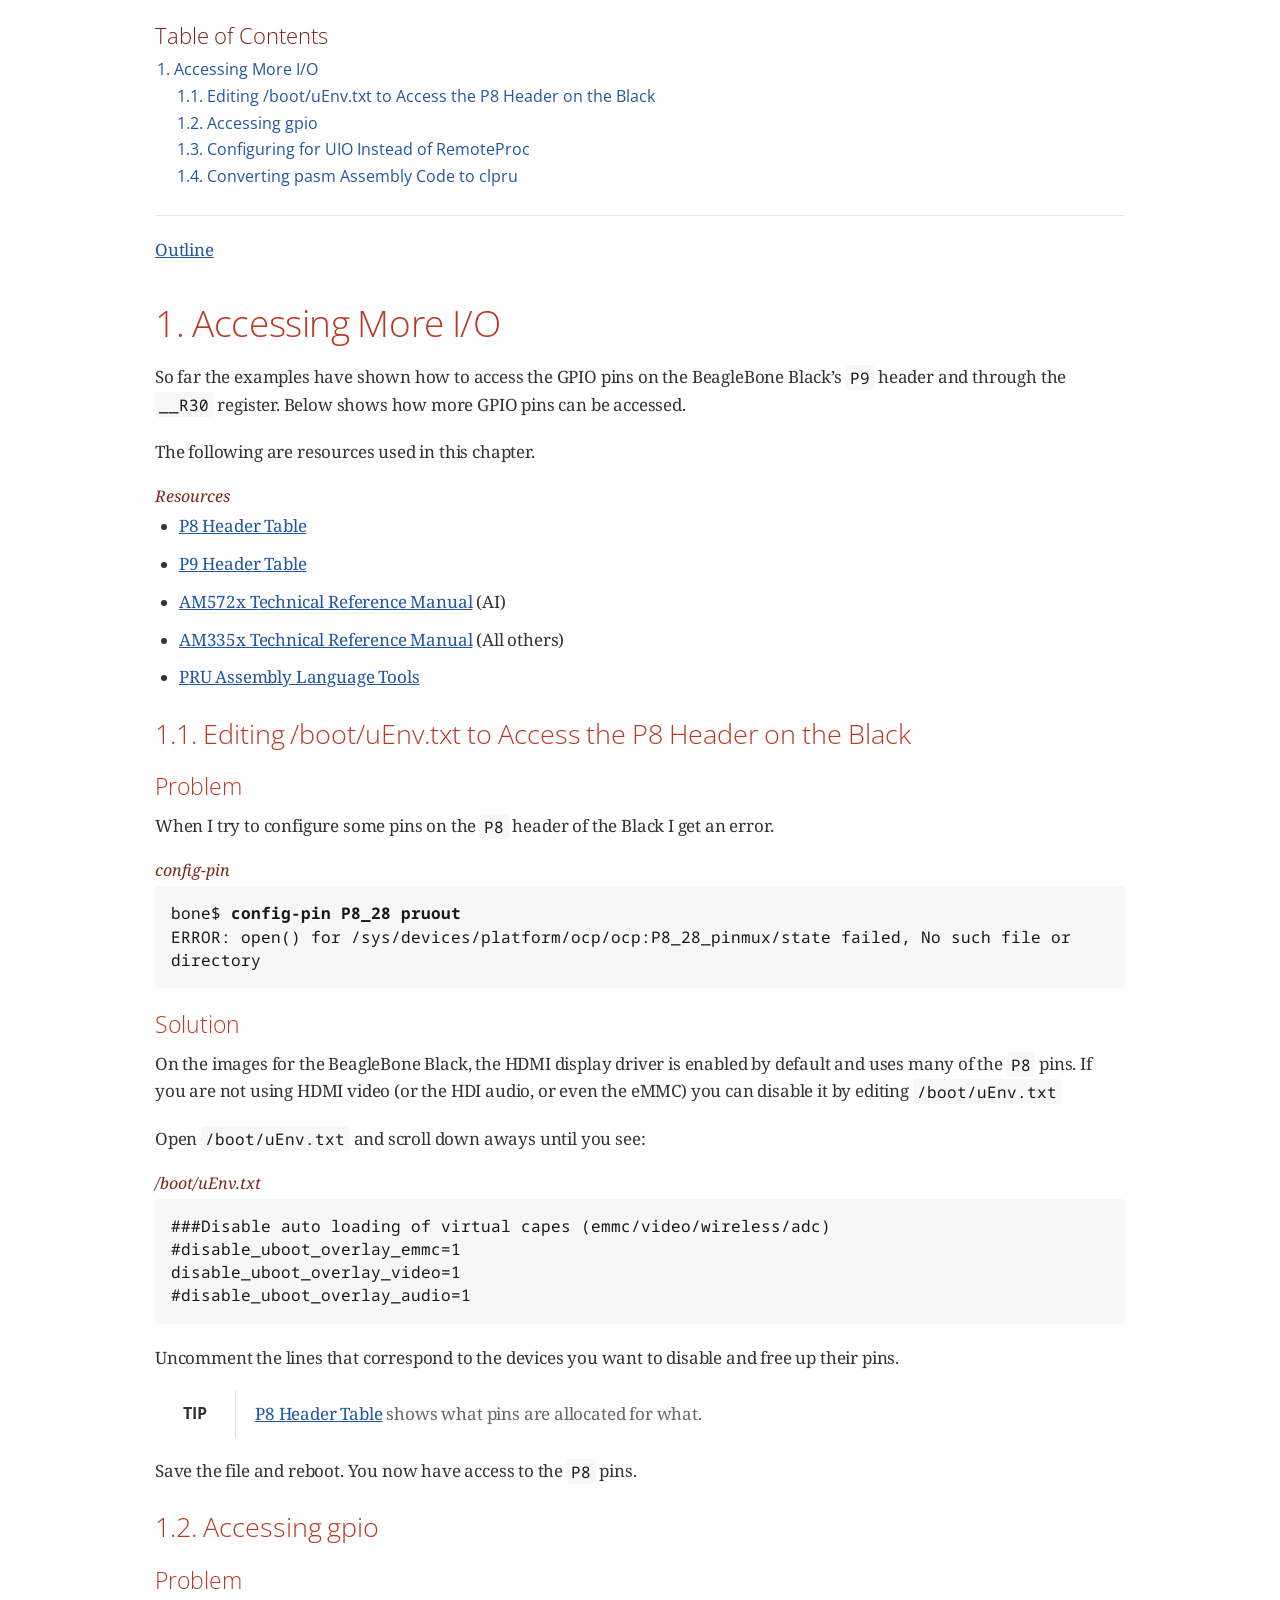
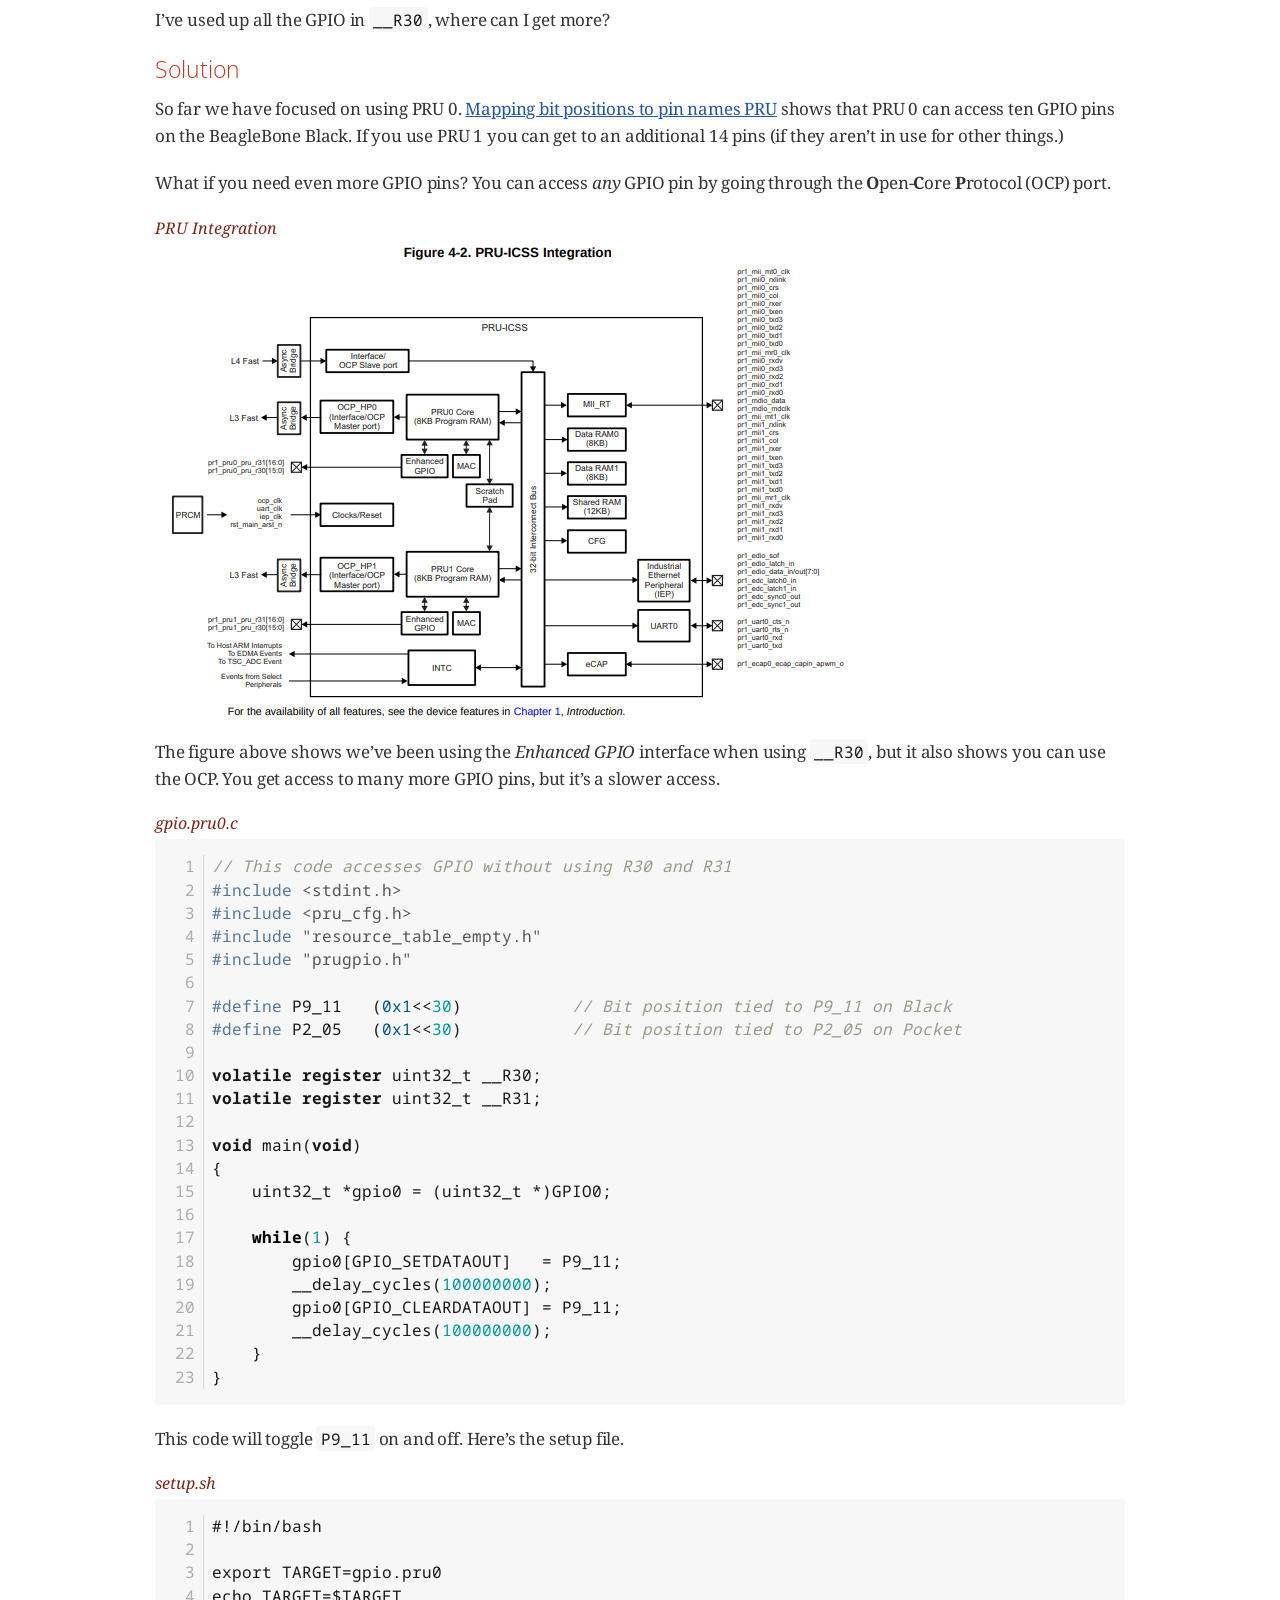
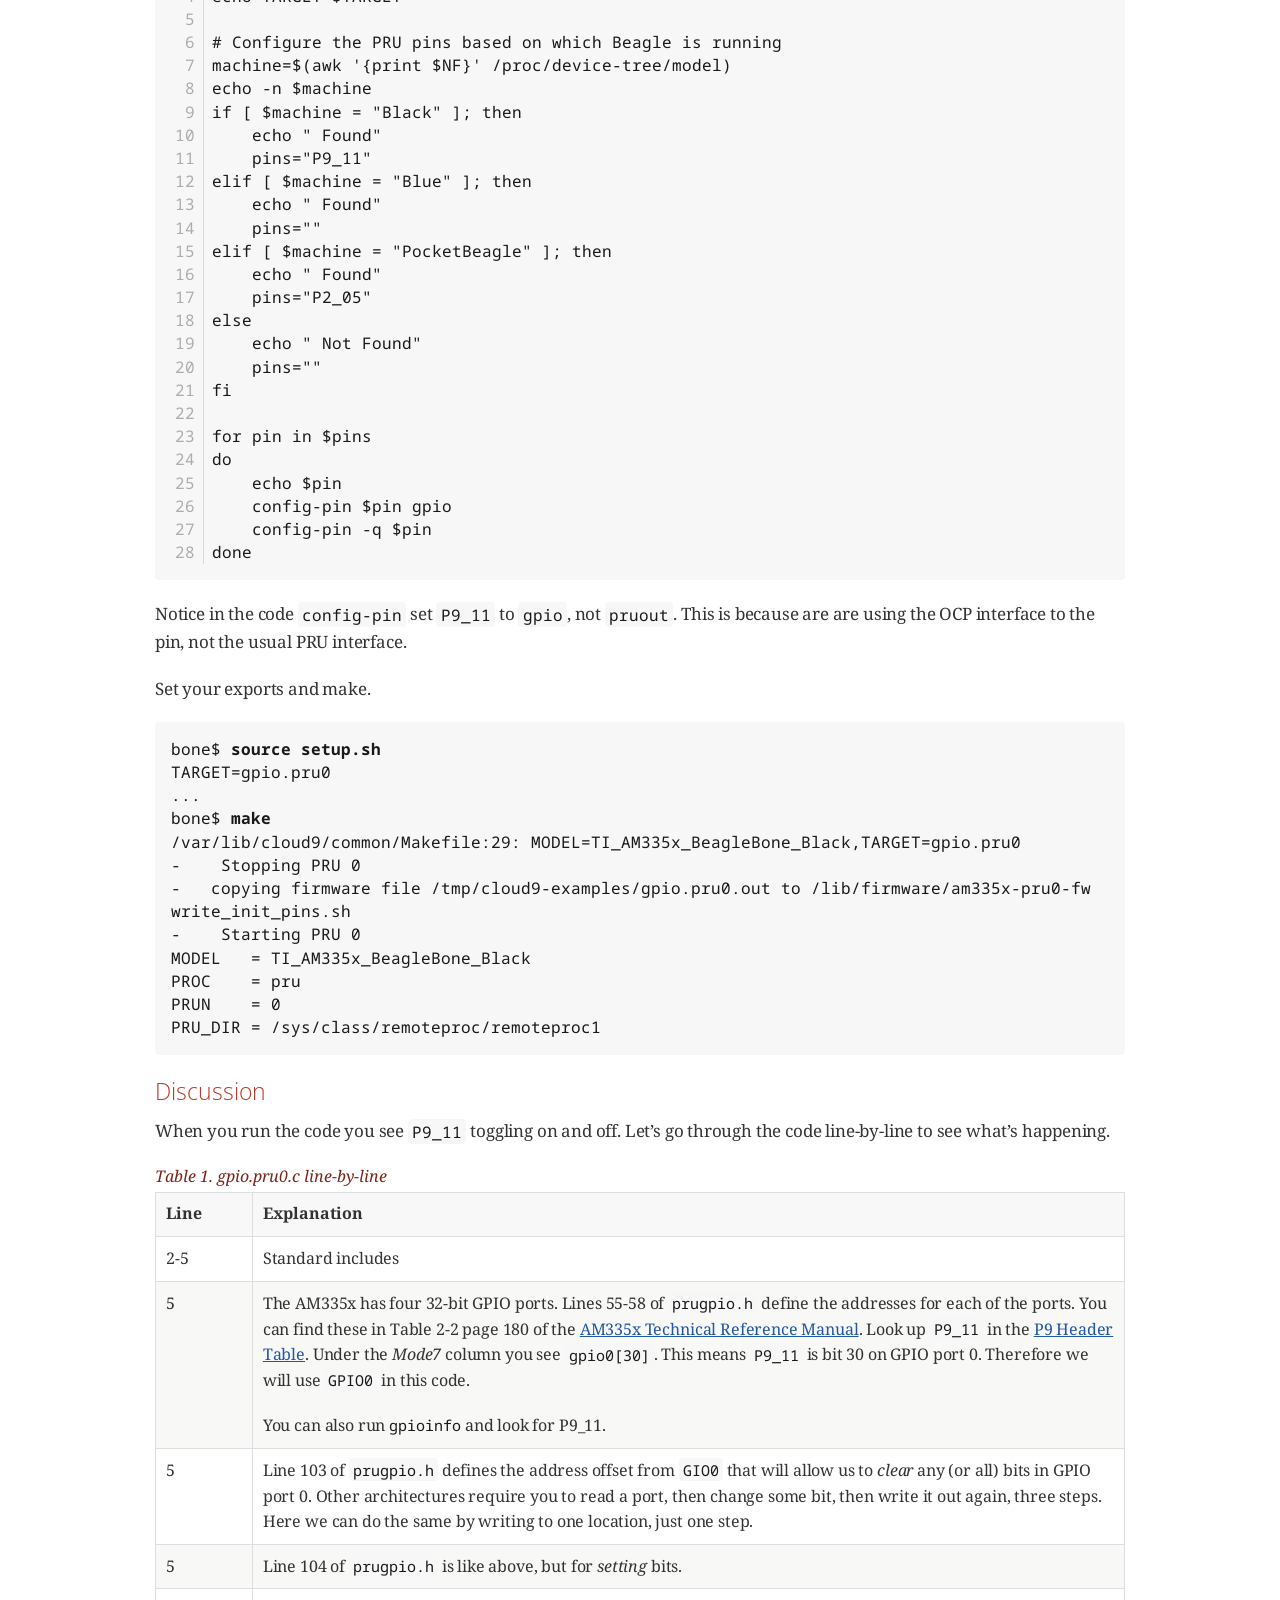
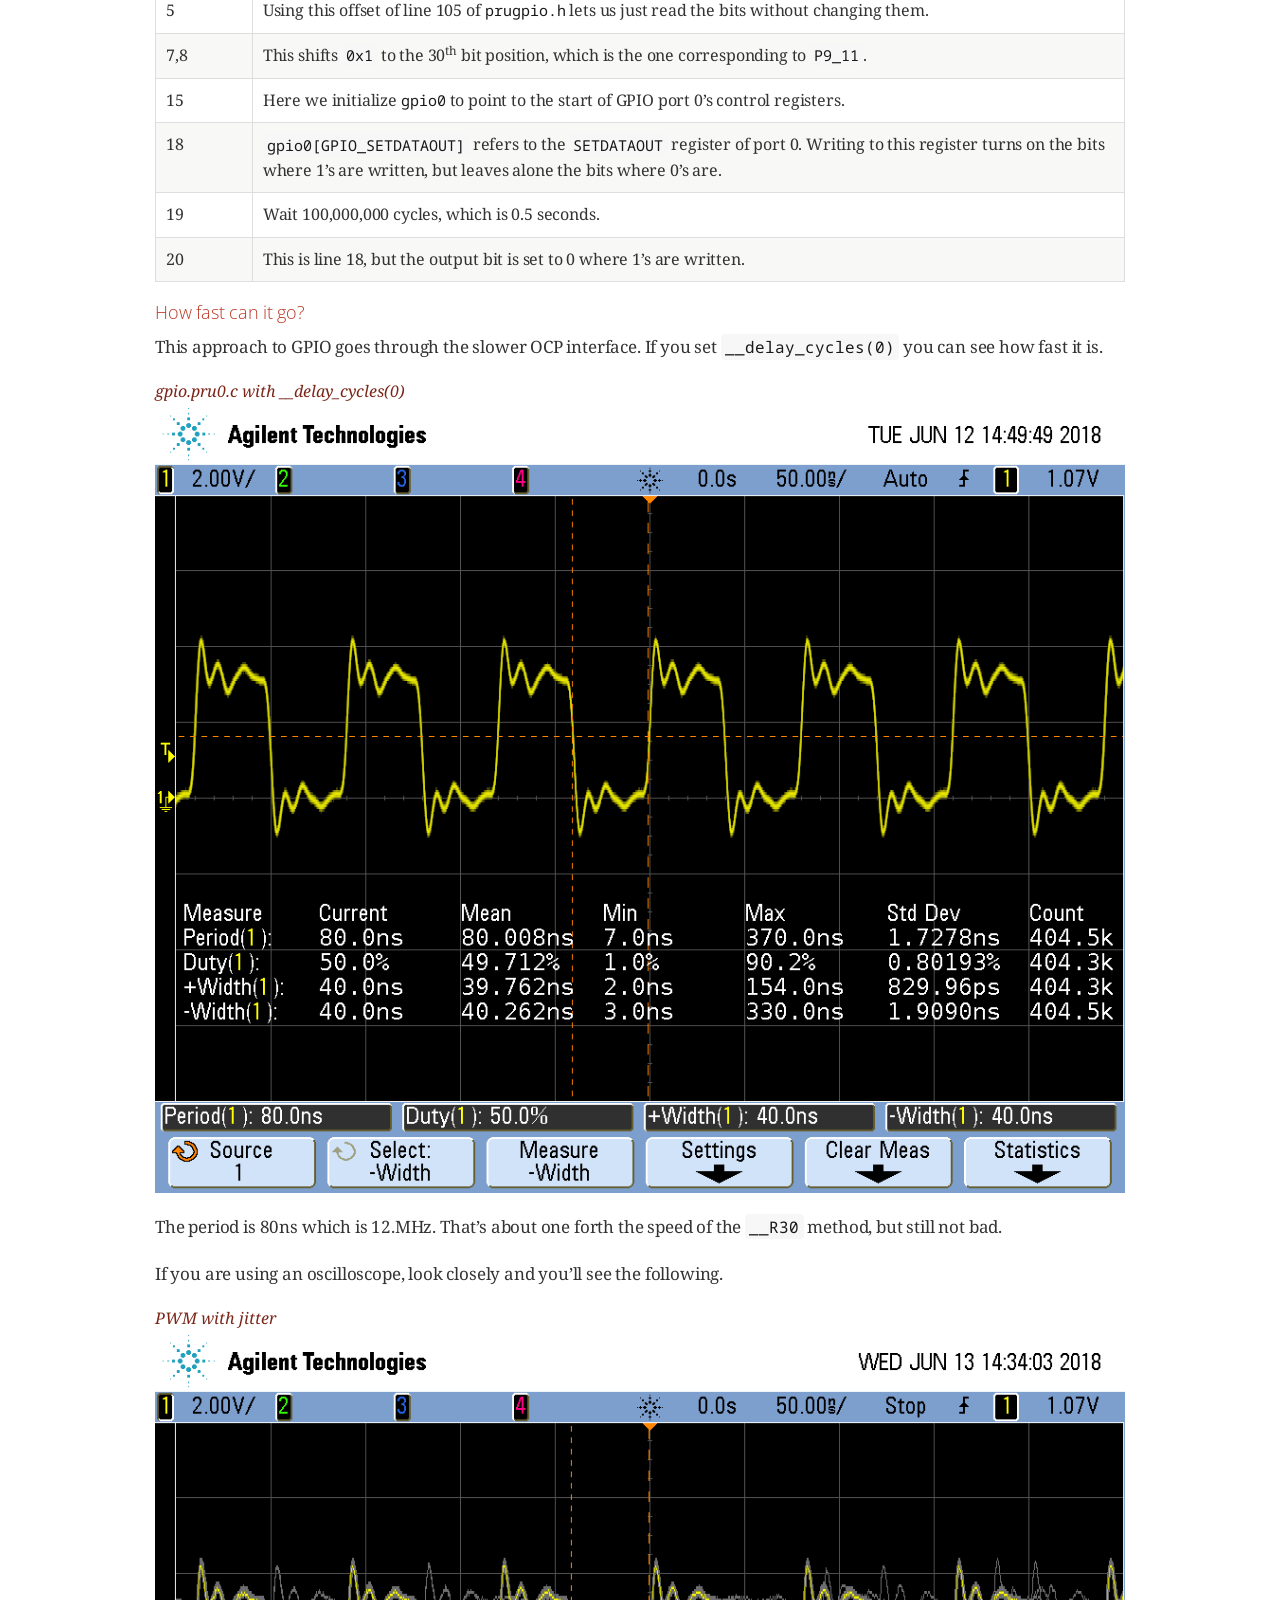
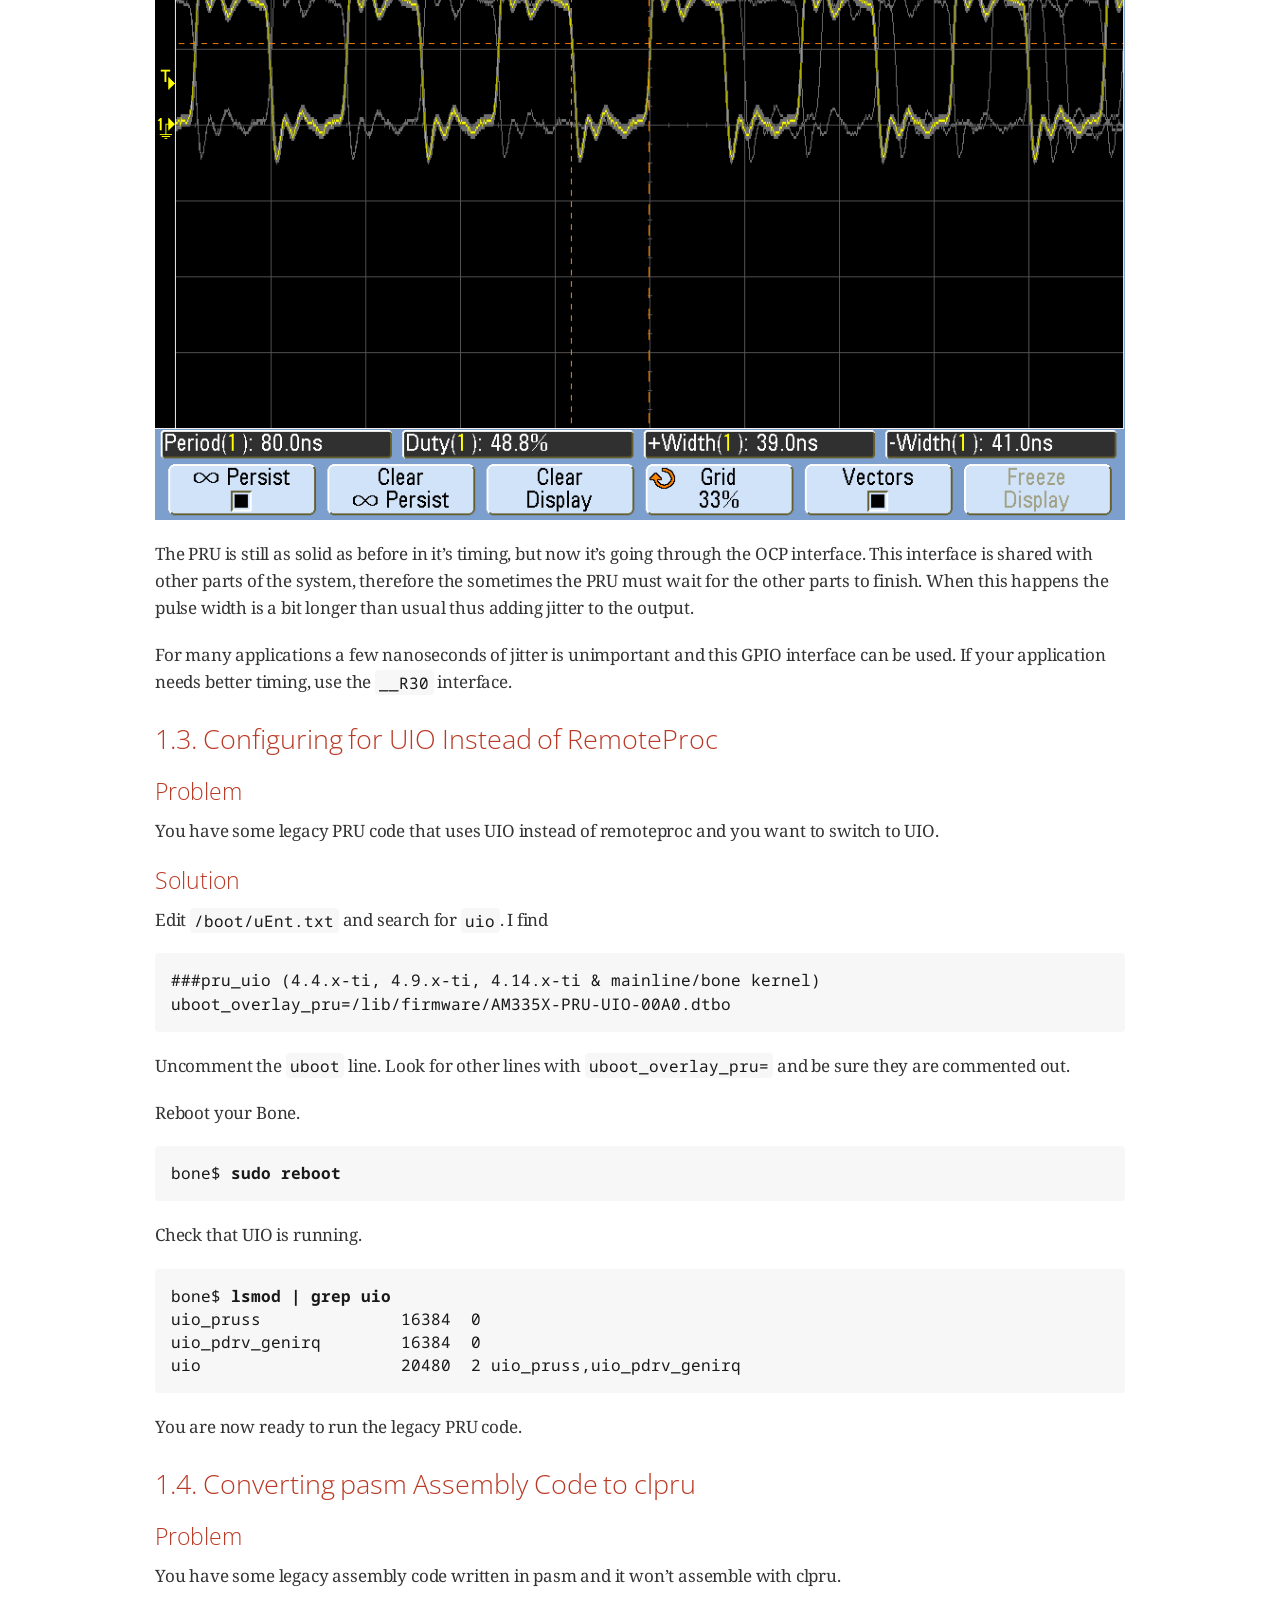
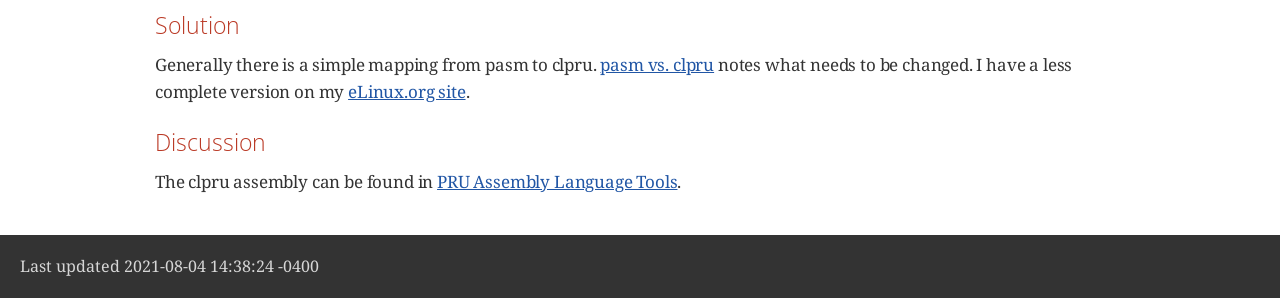
<file: pru-cookbook/06io/io.html>
<!DOCTYPE html>
<html lang="en">
<head>
<meta charset="UTF-8">
<!--[if IE]><meta http-equiv="X-UA-Compatible" content="IE=edge"><![endif]-->
<meta name="viewport" content="width=device-width, initial-scale=1.0">
<meta name="generator" content="Asciidoctor 1.5.8">
<title>Accessing More I/O</title>
<link rel="stylesheet" href="https://fonts.googleapis.com/css?family=Open+Sans:300,300italic,400,400italic,600,600italic%7CNoto+Serif:400,400italic,700,700italic%7CDroid+Sans+Mono:400,700">
<style>
/* Asciidoctor default stylesheet | MIT License | http://asciidoctor.org */
/* Uncomment @import statement below to use as custom stylesheet */
/*@import "https://fonts.googleapis.com/css?family=Open+Sans:300,300italic,400,400italic,600,600italic%7CNoto+Serif:400,400italic,700,700italic%7CDroid+Sans+Mono:400,700";*/
article,aside,details,figcaption,figure,footer,header,hgroup,main,nav,section,summary{display:block}
audio,canvas,video{display:inline-block}
audio:not([controls]){display:none;height:0}
script{display:none!important}
html{font-family:sans-serif;-ms-text-size-adjust:100%;-webkit-text-size-adjust:100%}
a{background:transparent}
a:focus{outline:thin dotted}
a:active,a:hover{outline:0}
h1{font-size:2em;margin:.67em 0}
abbr[title]{border-bottom:1px dotted}
b,strong{font-weight:bold}
dfn{font-style:italic}
hr{-moz-box-sizing:content-box;box-sizing:content-box;height:0}
mark{background:#ff0;color:#000}
code,kbd,pre,samp{font-family:monospace;font-size:1em}
pre{white-space:pre-wrap}
q{quotes:"\201C" "\201D" "\2018" "\2019"}
small{font-size:80%}
sub,sup{font-size:75%;line-height:0;position:relative;vertical-align:baseline}
sup{top:-.5em}
sub{bottom:-.25em}
img{border:0}
svg:not(:root){overflow:hidden}
figure{margin:0}
fieldset{border:1px solid silver;margin:0 2px;padding:.35em .625em .75em}
legend{border:0;padding:0}
button,input,select,textarea{font-family:inherit;font-size:100%;margin:0}
button,input{line-height:normal}
button,select{text-transform:none}
button,html input[type="button"],input[type="reset"],input[type="submit"]{-webkit-appearance:button;cursor:pointer}
button[disabled],html input[disabled]{cursor:default}
input[type="checkbox"],input[type="radio"]{box-sizing:border-box;padding:0}
button::-moz-focus-inner,input::-moz-focus-inner{border:0;padding:0}
textarea{overflow:auto;vertical-align:top}
table{border-collapse:collapse;border-spacing:0}
*,*::before,*::after{-moz-box-sizing:border-box;-webkit-box-sizing:border-box;box-sizing:border-box}
html,body{font-size:100%}
body{background:#fff;color:rgba(0,0,0,.8);padding:0;margin:0;font-family:"Noto Serif","DejaVu Serif",serif;font-weight:400;font-style:normal;line-height:1;position:relative;cursor:auto;tab-size:4;-moz-osx-font-smoothing:grayscale;-webkit-font-smoothing:antialiased}
a:hover{cursor:pointer}
img,object,embed{max-width:100%;height:auto}
object,embed{height:100%}
img{-ms-interpolation-mode:bicubic}
.left{float:left!important}
.right{float:right!important}
.text-left{text-align:left!important}
.text-right{text-align:right!important}
.text-center{text-align:center!important}
.text-justify{text-align:justify!important}
.hide{display:none}
img,object,svg{display:inline-block;vertical-align:middle}
textarea{height:auto;min-height:50px}
select{width:100%}
.center{margin-left:auto;margin-right:auto}
.stretch{width:100%}
.subheader,.admonitionblock td.content>.title,.audioblock>.title,.exampleblock>.title,.imageblock>.title,.listingblock>.title,.literalblock>.title,.stemblock>.title,.openblock>.title,.paragraph>.title,.quoteblock>.title,table.tableblock>.title,.verseblock>.title,.videoblock>.title,.dlist>.title,.olist>.title,.ulist>.title,.qlist>.title,.hdlist>.title{line-height:1.45;color:#7a2518;font-weight:400;margin-top:0;margin-bottom:.25em}
div,dl,dt,dd,ul,ol,li,h1,h2,h3,#toctitle,.sidebarblock>.content>.title,h4,h5,h6,pre,form,p,blockquote,th,td{margin:0;padding:0;direction:ltr}
a{color:#2156a5;text-decoration:underline;line-height:inherit}
a:hover,a:focus{color:#1d4b8f}
a img{border:none}
p{font-family:inherit;font-weight:400;font-size:1em;line-height:1.6;margin-bottom:1.25em;text-rendering:optimizeLegibility}
p aside{font-size:.875em;line-height:1.35;font-style:italic}
h1,h2,h3,#toctitle,.sidebarblock>.content>.title,h4,h5,h6{font-family:"Open Sans","DejaVu Sans",sans-serif;font-weight:300;font-style:normal;color:#ba3925;text-rendering:optimizeLegibility;margin-top:1em;margin-bottom:.5em;line-height:1.0125em}
h1 small,h2 small,h3 small,#toctitle small,.sidebarblock>.content>.title small,h4 small,h5 small,h6 small{font-size:60%;color:#e99b8f;line-height:0}
h1{font-size:2.125em}
h2{font-size:1.6875em}
h3,#toctitle,.sidebarblock>.content>.title{font-size:1.375em}
h4,h5{font-size:1.125em}
h6{font-size:1em}
hr{border:solid #dddddf;border-width:1px 0 0;clear:both;margin:1.25em 0 1.1875em;height:0}
em,i{font-style:italic;line-height:inherit}
strong,b{font-weight:bold;line-height:inherit}
small{font-size:60%;line-height:inherit}
code{font-family:"Droid Sans Mono","DejaVu Sans Mono",monospace;font-weight:400;color:rgba(0,0,0,.9)}
ul,ol,dl{font-size:1em;line-height:1.6;margin-bottom:1.25em;list-style-position:outside;font-family:inherit}
ul,ol{margin-left:1.5em}
ul li ul,ul li ol{margin-left:1.25em;margin-bottom:0;font-size:1em}
ul.square li ul,ul.circle li ul,ul.disc li ul{list-style:inherit}
ul.square{list-style-type:square}
ul.circle{list-style-type:circle}
ul.disc{list-style-type:disc}
ol li ul,ol li ol{margin-left:1.25em;margin-bottom:0}
dl dt{margin-bottom:.3125em;font-weight:bold}
dl dd{margin-bottom:1.25em}
abbr,acronym{text-transform:uppercase;font-size:90%;color:rgba(0,0,0,.8);border-bottom:1px dotted #ddd;cursor:help}
abbr{text-transform:none}
blockquote{margin:0 0 1.25em;padding:.5625em 1.25em 0 1.1875em;border-left:1px solid #ddd}
blockquote cite{display:block;font-size:.9375em;color:rgba(0,0,0,.6)}
blockquote cite::before{content:"\2014 \0020"}
blockquote cite a,blockquote cite a:visited{color:rgba(0,0,0,.6)}
blockquote,blockquote p{line-height:1.6;color:rgba(0,0,0,.85)}
@media screen and (min-width:768px){h1,h2,h3,#toctitle,.sidebarblock>.content>.title,h4,h5,h6{line-height:1.2}
h1{font-size:2.75em}
h2{font-size:2.3125em}
h3,#toctitle,.sidebarblock>.content>.title{font-size:1.6875em}
h4{font-size:1.4375em}}
table{background:#fff;margin-bottom:1.25em;border:solid 1px #dedede}
table thead,table tfoot{background:#f7f8f7}
table thead tr th,table thead tr td,table tfoot tr th,table tfoot tr td{padding:.5em .625em .625em;font-size:inherit;color:rgba(0,0,0,.8);text-align:left}
table tr th,table tr td{padding:.5625em .625em;font-size:inherit;color:rgba(0,0,0,.8)}
table tr.even,table tr.alt,table tr:nth-of-type(even){background:#f8f8f7}
table thead tr th,table tfoot tr th,table tbody tr td,table tr td,table tfoot tr td{display:table-cell;line-height:1.6}
h1,h2,h3,#toctitle,.sidebarblock>.content>.title,h4,h5,h6{line-height:1.2;word-spacing:-.05em}
h1 strong,h2 strong,h3 strong,#toctitle strong,.sidebarblock>.content>.title strong,h4 strong,h5 strong,h6 strong{font-weight:400}
.clearfix::before,.clearfix::after,.float-group::before,.float-group::after{content:" ";display:table}
.clearfix::after,.float-group::after{clear:both}
*:not(pre)>code{font-size:.9375em;font-style:normal!important;letter-spacing:0;padding:.1em .5ex;word-spacing:-.15em;background-color:#f7f7f8;-webkit-border-radius:4px;border-radius:4px;line-height:1.45;text-rendering:optimizeSpeed;word-wrap:break-word}
*:not(pre)>code.nobreak{word-wrap:normal}
*:not(pre)>code.nowrap{white-space:nowrap}
pre,pre>code{line-height:1.45;color:rgba(0,0,0,.9);font-family:"Droid Sans Mono","DejaVu Sans Mono",monospace;font-weight:400;text-rendering:optimizeSpeed}
em em{font-style:normal}
strong strong{font-weight:400}
.keyseq{color:rgba(51,51,51,.8)}
kbd{font-family:"Droid Sans Mono","DejaVu Sans Mono",monospace;display:inline-block;color:rgba(0,0,0,.8);font-size:.65em;line-height:1.45;background-color:#f7f7f7;border:1px solid #ccc;-webkit-border-radius:3px;border-radius:3px;-webkit-box-shadow:0 1px 0 rgba(0,0,0,.2),0 0 0 .1em white inset;box-shadow:0 1px 0 rgba(0,0,0,.2),0 0 0 .1em #fff inset;margin:0 .15em;padding:.2em .5em;vertical-align:middle;position:relative;top:-.1em;white-space:nowrap}
.keyseq kbd:first-child{margin-left:0}
.keyseq kbd:last-child{margin-right:0}
.menuseq,.menuref{color:#000}
.menuseq b:not(.caret),.menuref{font-weight:inherit}
.menuseq{word-spacing:-.02em}
.menuseq b.caret{font-size:1.25em;line-height:.8}
.menuseq i.caret{font-weight:bold;text-align:center;width:.45em}
b.button::before,b.button::after{position:relative;top:-1px;font-weight:400}
b.button::before{content:"[";padding:0 3px 0 2px}
b.button::after{content:"]";padding:0 2px 0 3px}
p a>code:hover{color:rgba(0,0,0,.9)}
#header,#content,#footnotes,#footer{width:100%;margin-left:auto;margin-right:auto;margin-top:0;margin-bottom:0;max-width:62.5em;*zoom:1;position:relative;padding-left:.9375em;padding-right:.9375em}
#header::before,#header::after,#content::before,#content::after,#footnotes::before,#footnotes::after,#footer::before,#footer::after{content:" ";display:table}
#header::after,#content::after,#footnotes::after,#footer::after{clear:both}
#content{margin-top:1.25em}
#content::before{content:none}
#header>h1:first-child{color:rgba(0,0,0,.85);margin-top:2.25rem;margin-bottom:0}
#header>h1:first-child+#toc{margin-top:8px;border-top:1px solid #dddddf}
#header>h1:only-child,body.toc2 #header>h1:nth-last-child(2){border-bottom:1px solid #dddddf;padding-bottom:8px}
#header .details{border-bottom:1px solid #dddddf;line-height:1.45;padding-top:.25em;padding-bottom:.25em;padding-left:.25em;color:rgba(0,0,0,.6);display:-ms-flexbox;display:-webkit-flex;display:flex;-ms-flex-flow:row wrap;-webkit-flex-flow:row wrap;flex-flow:row wrap}
#header .details span:first-child{margin-left:-.125em}
#header .details span.email a{color:rgba(0,0,0,.85)}
#header .details br{display:none}
#header .details br+span::before{content:"\00a0\2013\00a0"}
#header .details br+span.author::before{content:"\00a0\22c5\00a0";color:rgba(0,0,0,.85)}
#header .details br+span#revremark::before{content:"\00a0|\00a0"}
#header #revnumber{text-transform:capitalize}
#header #revnumber::after{content:"\00a0"}
#content>h1:first-child:not([class]){color:rgba(0,0,0,.85);border-bottom:1px solid #dddddf;padding-bottom:8px;margin-top:0;padding-top:1rem;margin-bottom:1.25rem}
#toc{border-bottom:1px solid #e7e7e9;padding-bottom:.5em}
#toc>ul{margin-left:.125em}
#toc ul.sectlevel0>li>a{font-style:italic}
#toc ul.sectlevel0 ul.sectlevel1{margin:.5em 0}
#toc ul{font-family:"Open Sans","DejaVu Sans",sans-serif;list-style-type:none}
#toc li{line-height:1.3334;margin-top:.3334em}
#toc a{text-decoration:none}
#toc a:active{text-decoration:underline}
#toctitle{color:#7a2518;font-size:1.2em}
@media screen and (min-width:768px){#toctitle{font-size:1.375em}
body.toc2{padding-left:15em;padding-right:0}
#toc.toc2{margin-top:0!important;background-color:#f8f8f7;position:fixed;width:15em;left:0;top:0;border-right:1px solid #e7e7e9;border-top-width:0!important;border-bottom-width:0!important;z-index:1000;padding:1.25em 1em;height:100%;overflow:auto}
#toc.toc2 #toctitle{margin-top:0;margin-bottom:.8rem;font-size:1.2em}
#toc.toc2>ul{font-size:.9em;margin-bottom:0}
#toc.toc2 ul ul{margin-left:0;padding-left:1em}
#toc.toc2 ul.sectlevel0 ul.sectlevel1{padding-left:0;margin-top:.5em;margin-bottom:.5em}
body.toc2.toc-right{padding-left:0;padding-right:15em}
body.toc2.toc-right #toc.toc2{border-right-width:0;border-left:1px solid #e7e7e9;left:auto;right:0}}
@media screen and (min-width:1280px){body.toc2{padding-left:20em;padding-right:0}
#toc.toc2{width:20em}
#toc.toc2 #toctitle{font-size:1.375em}
#toc.toc2>ul{font-size:.95em}
#toc.toc2 ul ul{padding-left:1.25em}
body.toc2.toc-right{padding-left:0;padding-right:20em}}
#content #toc{border-style:solid;border-width:1px;border-color:#e0e0dc;margin-bottom:1.25em;padding:1.25em;background:#f8f8f7;-webkit-border-radius:4px;border-radius:4px}
#content #toc>:first-child{margin-top:0}
#content #toc>:last-child{margin-bottom:0}
#footer{max-width:100%;background-color:rgba(0,0,0,.8);padding:1.25em}
#footer-text{color:rgba(255,255,255,.8);line-height:1.44}
#content{margin-bottom:.625em}
.sect1{padding-bottom:.625em}
@media screen and (min-width:768px){#content{margin-bottom:1.25em}
.sect1{padding-bottom:1.25em}}
.sect1:last-child{padding-bottom:0}
.sect1+.sect1{border-top:1px solid #e7e7e9}
#content h1>a.anchor,h2>a.anchor,h3>a.anchor,#toctitle>a.anchor,.sidebarblock>.content>.title>a.anchor,h4>a.anchor,h5>a.anchor,h6>a.anchor{position:absolute;z-index:1001;width:1.5ex;margin-left:-1.5ex;display:block;text-decoration:none!important;visibility:hidden;text-align:center;font-weight:400}
#content h1>a.anchor::before,h2>a.anchor::before,h3>a.anchor::before,#toctitle>a.anchor::before,.sidebarblock>.content>.title>a.anchor::before,h4>a.anchor::before,h5>a.anchor::before,h6>a.anchor::before{content:"\00A7";font-size:.85em;display:block;padding-top:.1em}
#content h1:hover>a.anchor,#content h1>a.anchor:hover,h2:hover>a.anchor,h2>a.anchor:hover,h3:hover>a.anchor,#toctitle:hover>a.anchor,.sidebarblock>.content>.title:hover>a.anchor,h3>a.anchor:hover,#toctitle>a.anchor:hover,.sidebarblock>.content>.title>a.anchor:hover,h4:hover>a.anchor,h4>a.anchor:hover,h5:hover>a.anchor,h5>a.anchor:hover,h6:hover>a.anchor,h6>a.anchor:hover{visibility:visible}
#content h1>a.link,h2>a.link,h3>a.link,#toctitle>a.link,.sidebarblock>.content>.title>a.link,h4>a.link,h5>a.link,h6>a.link{color:#ba3925;text-decoration:none}
#content h1>a.link:hover,h2>a.link:hover,h3>a.link:hover,#toctitle>a.link:hover,.sidebarblock>.content>.title>a.link:hover,h4>a.link:hover,h5>a.link:hover,h6>a.link:hover{color:#a53221}
.audioblock,.imageblock,.literalblock,.listingblock,.stemblock,.videoblock{margin-bottom:1.25em}
.admonitionblock td.content>.title,.audioblock>.title,.exampleblock>.title,.imageblock>.title,.listingblock>.title,.literalblock>.title,.stemblock>.title,.openblock>.title,.paragraph>.title,.quoteblock>.title,table.tableblock>.title,.verseblock>.title,.videoblock>.title,.dlist>.title,.olist>.title,.ulist>.title,.qlist>.title,.hdlist>.title{text-rendering:optimizeLegibility;text-align:left;font-family:"Noto Serif","DejaVu Serif",serif;font-size:1rem;font-style:italic}
table.tableblock.fit-content>caption.title{white-space:nowrap;width:0}
.paragraph.lead>p,#preamble>.sectionbody>[class="paragraph"]:first-of-type p{font-size:1.21875em;line-height:1.6;color:rgba(0,0,0,.85)}
table.tableblock #preamble>.sectionbody>[class="paragraph"]:first-of-type p{font-size:inherit}
.admonitionblock>table{border-collapse:separate;border:0;background:none;width:100%}
.admonitionblock>table td.icon{text-align:center;width:80px}
.admonitionblock>table td.icon img{max-width:none}
.admonitionblock>table td.icon .title{font-weight:bold;font-family:"Open Sans","DejaVu Sans",sans-serif;text-transform:uppercase}
.admonitionblock>table td.content{padding-left:1.125em;padding-right:1.25em;border-left:1px solid #dddddf;color:rgba(0,0,0,.6)}
.admonitionblock>table td.content>:last-child>:last-child{margin-bottom:0}
.exampleblock>.content{border-style:solid;border-width:1px;border-color:#e6e6e6;margin-bottom:1.25em;padding:1.25em;background:#fff;-webkit-border-radius:4px;border-radius:4px}
.exampleblock>.content>:first-child{margin-top:0}
.exampleblock>.content>:last-child{margin-bottom:0}
.sidebarblock{border-style:solid;border-width:1px;border-color:#e0e0dc;margin-bottom:1.25em;padding:1.25em;background:#f8f8f7;-webkit-border-radius:4px;border-radius:4px}
.sidebarblock>:first-child{margin-top:0}
.sidebarblock>:last-child{margin-bottom:0}
.sidebarblock>.content>.title{color:#7a2518;margin-top:0;text-align:center}
.exampleblock>.content>:last-child>:last-child,.exampleblock>.content .olist>ol>li:last-child>:last-child,.exampleblock>.content .ulist>ul>li:last-child>:last-child,.exampleblock>.content .qlist>ol>li:last-child>:last-child,.sidebarblock>.content>:last-child>:last-child,.sidebarblock>.content .olist>ol>li:last-child>:last-child,.sidebarblock>.content .ulist>ul>li:last-child>:last-child,.sidebarblock>.content .qlist>ol>li:last-child>:last-child{margin-bottom:0}
.literalblock pre,.listingblock pre:not(.highlight),.listingblock pre[class="highlight"],.listingblock pre[class^="highlight "],.listingblock pre.CodeRay,.listingblock pre.prettyprint{background:#f7f7f8}
.sidebarblock .literalblock pre,.sidebarblock .listingblock pre:not(.highlight),.sidebarblock .listingblock pre[class="highlight"],.sidebarblock .listingblock pre[class^="highlight "],.sidebarblock .listingblock pre.CodeRay,.sidebarblock .listingblock pre.prettyprint{background:#f2f1f1}
.literalblock pre,.literalblock pre[class],.listingblock pre,.listingblock pre[class]{-webkit-border-radius:4px;border-radius:4px;word-wrap:break-word;overflow-x:auto;padding:1em;font-size:.8125em}
@media screen and (min-width:768px){.literalblock pre,.literalblock pre[class],.listingblock pre,.listingblock pre[class]{font-size:.90625em}}
@media screen and (min-width:1280px){.literalblock pre,.literalblock pre[class],.listingblock pre,.listingblock pre[class]{font-size:1em}}
.literalblock pre.nowrap,.literalblock pre.nowrap pre,.listingblock pre.nowrap,.listingblock pre.nowrap pre{white-space:pre;word-wrap:normal}
.literalblock.output pre{color:#f7f7f8;background-color:rgba(0,0,0,.9)}
.listingblock pre.highlightjs{padding:0}
.listingblock pre.highlightjs>code{padding:1em;-webkit-border-radius:4px;border-radius:4px}
.listingblock pre.prettyprint{border-width:0}
.listingblock>.content{position:relative}
.listingblock code[data-lang]::before{display:none;content:attr(data-lang);position:absolute;font-size:.75em;top:.425rem;right:.5rem;line-height:1;text-transform:uppercase;color:#999}
.listingblock:hover code[data-lang]::before{display:block}
.listingblock.terminal pre .command::before{content:attr(data-prompt);padding-right:.5em;color:#999}
.listingblock.terminal pre .command:not([data-prompt])::before{content:"$"}
table.pyhltable{border-collapse:separate;border:0;margin-bottom:0;background:none}
table.pyhltable td{vertical-align:top;padding-top:0;padding-bottom:0;line-height:1.45}
table.pyhltable td.code{padding-left:.75em;padding-right:0}
pre.pygments .lineno,table.pyhltable td:not(.code){color:#999;padding-left:0;padding-right:.5em;border-right:1px solid #dddddf}
pre.pygments .lineno{display:inline-block;margin-right:.25em}
table.pyhltable .linenodiv{background:none!important;padding-right:0!important}
.quoteblock{margin:0 1em 1.25em 1.5em;display:table}
.quoteblock>.title{margin-left:-1.5em;margin-bottom:.75em}
.quoteblock blockquote,.quoteblock p{color:rgba(0,0,0,.85);font-size:1.15rem;line-height:1.75;word-spacing:.1em;letter-spacing:0;font-style:italic;text-align:justify}
.quoteblock blockquote{margin:0;padding:0;border:0}
.quoteblock blockquote::before{content:"\201c";float:left;font-size:2.75em;font-weight:bold;line-height:.6em;margin-left:-.6em;color:#7a2518;text-shadow:0 1px 2px rgba(0,0,0,.1)}
.quoteblock blockquote>.paragraph:last-child p{margin-bottom:0}
.quoteblock .attribution{margin-top:.75em;margin-right:.5ex;text-align:right}
.verseblock{margin:0 1em 1.25em}
.verseblock pre{font-family:"Open Sans","DejaVu Sans",sans;font-size:1.15rem;color:rgba(0,0,0,.85);font-weight:300;text-rendering:optimizeLegibility}
.verseblock pre strong{font-weight:400}
.verseblock .attribution{margin-top:1.25rem;margin-left:.5ex}
.quoteblock .attribution,.verseblock .attribution{font-size:.9375em;line-height:1.45;font-style:italic}
.quoteblock .attribution br,.verseblock .attribution br{display:none}
.quoteblock .attribution cite,.verseblock .attribution cite{display:block;letter-spacing:-.025em;color:rgba(0,0,0,.6)}
.quoteblock.abstract blockquote::before,.quoteblock.excerpt blockquote::before,.quoteblock .quoteblock blockquote::before{display:none}
.quoteblock.abstract blockquote,.quoteblock.abstract p,.quoteblock.excerpt blockquote,.quoteblock.excerpt p,.quoteblock .quoteblock blockquote,.quoteblock .quoteblock p{line-height:1.6;word-spacing:0}
.quoteblock.abstract{margin:0 1em 1.25em;display:block}
.quoteblock.abstract>.title{margin:0 0 .375em;font-size:1.15em;text-align:center}
.quoteblock.excerpt,.quoteblock .quoteblock{margin:0 0 1.25em;padding:0 0 .25em 1em;border-left:.25em solid #dddddf}
.quoteblock.excerpt blockquote,.quoteblock.excerpt p,.quoteblock .quoteblock blockquote,.quoteblock .quoteblock p{color:inherit;font-size:1.0625rem}
.quoteblock.excerpt .attribution,.quoteblock .quoteblock .attribution{color:inherit;text-align:left;margin-right:0}
table.tableblock{max-width:100%;border-collapse:separate}
p.tableblock:last-child{margin-bottom:0}
td.tableblock>.content{margin-bottom:-1.25em}
table.tableblock,th.tableblock,td.tableblock{border:0 solid #dedede}
table.grid-all>thead>tr>.tableblock,table.grid-all>tbody>tr>.tableblock{border-width:0 1px 1px 0}
table.grid-all>tfoot>tr>.tableblock{border-width:1px 1px 0 0}
table.grid-cols>*>tr>.tableblock{border-width:0 1px 0 0}
table.grid-rows>thead>tr>.tableblock,table.grid-rows>tbody>tr>.tableblock{border-width:0 0 1px}
table.grid-rows>tfoot>tr>.tableblock{border-width:1px 0 0}
table.grid-all>*>tr>.tableblock:last-child,table.grid-cols>*>tr>.tableblock:last-child{border-right-width:0}
table.grid-all>tbody>tr:last-child>.tableblock,table.grid-all>thead:last-child>tr>.tableblock,table.grid-rows>tbody>tr:last-child>.tableblock,table.grid-rows>thead:last-child>tr>.tableblock{border-bottom-width:0}
table.frame-all{border-width:1px}
table.frame-sides{border-width:0 1px}
table.frame-topbot,table.frame-ends{border-width:1px 0}
table.stripes-all tr,table.stripes-odd tr:nth-of-type(odd){background:#f8f8f7}
table.stripes-none tr,table.stripes-odd tr:nth-of-type(even){background:none}
th.halign-left,td.halign-left{text-align:left}
th.halign-right,td.halign-right{text-align:right}
th.halign-center,td.halign-center{text-align:center}
th.valign-top,td.valign-top{vertical-align:top}
th.valign-bottom,td.valign-bottom{vertical-align:bottom}
th.valign-middle,td.valign-middle{vertical-align:middle}
table thead th,table tfoot th{font-weight:bold}
tbody tr th{display:table-cell;line-height:1.6;background:#f7f8f7}
tbody tr th,tbody tr th p,tfoot tr th,tfoot tr th p{color:rgba(0,0,0,.8);font-weight:bold}
p.tableblock>code:only-child{background:none;padding:0}
p.tableblock{font-size:1em}
td>div.verse{white-space:pre}
ol{margin-left:1.75em}
ul li ol{margin-left:1.5em}
dl dd{margin-left:1.125em}
dl dd:last-child,dl dd:last-child>:last-child{margin-bottom:0}
ol>li p,ul>li p,ul dd,ol dd,.olist .olist,.ulist .ulist,.ulist .olist,.olist .ulist{margin-bottom:.625em}
ul.checklist,ul.none,ol.none,ul.no-bullet,ol.no-bullet,ol.unnumbered,ul.unstyled,ol.unstyled{list-style-type:none}
ul.no-bullet,ol.no-bullet,ol.unnumbered{margin-left:.625em}
ul.unstyled,ol.unstyled{margin-left:0}
ul.checklist{margin-left:.625em}
ul.checklist li>p:first-child>.fa-square-o:first-child,ul.checklist li>p:first-child>.fa-check-square-o:first-child{width:1.25em;font-size:.8em;position:relative;bottom:.125em}
ul.checklist li>p:first-child>input[type="checkbox"]:first-child{margin-right:.25em}
ul.inline{display:-ms-flexbox;display:-webkit-box;display:flex;-ms-flex-flow:row wrap;-webkit-flex-flow:row wrap;flex-flow:row wrap;list-style:none;margin:0 0 .625em -1.25em}
ul.inline>li{margin-left:1.25em}
.unstyled dl dt{font-weight:400;font-style:normal}
ol.arabic{list-style-type:decimal}
ol.decimal{list-style-type:decimal-leading-zero}
ol.loweralpha{list-style-type:lower-alpha}
ol.upperalpha{list-style-type:upper-alpha}
ol.lowerroman{list-style-type:lower-roman}
ol.upperroman{list-style-type:upper-roman}
ol.lowergreek{list-style-type:lower-greek}
.hdlist>table,.colist>table{border:0;background:none}
.hdlist>table>tbody>tr,.colist>table>tbody>tr{background:none}
td.hdlist1,td.hdlist2{vertical-align:top;padding:0 .625em}
td.hdlist1{font-weight:bold;padding-bottom:1.25em}
.literalblock+.colist,.listingblock+.colist{margin-top:-.5em}
.colist td:not([class]):first-child{padding:.4em .75em 0;line-height:1;vertical-align:top}
.colist td:not([class]):first-child img{max-width:none}
.colist td:not([class]):last-child{padding:.25em 0}
.thumb,.th{line-height:0;display:inline-block;border:solid 4px #fff;-webkit-box-shadow:0 0 0 1px #ddd;box-shadow:0 0 0 1px #ddd}
.imageblock.left{margin:.25em .625em 1.25em 0}
.imageblock.right{margin:.25em 0 1.25em .625em}
.imageblock>.title{margin-bottom:0}
.imageblock.thumb,.imageblock.th{border-width:6px}
.imageblock.thumb>.title,.imageblock.th>.title{padding:0 .125em}
.image.left,.image.right{margin-top:.25em;margin-bottom:.25em;display:inline-block;line-height:0}
.image.left{margin-right:.625em}
.image.right{margin-left:.625em}
a.image{text-decoration:none;display:inline-block}
a.image object{pointer-events:none}
sup.footnote,sup.footnoteref{font-size:.875em;position:static;vertical-align:super}
sup.footnote a,sup.footnoteref a{text-decoration:none}
sup.footnote a:active,sup.footnoteref a:active{text-decoration:underline}
#footnotes{padding-top:.75em;padding-bottom:.75em;margin-bottom:.625em}
#footnotes hr{width:20%;min-width:6.25em;margin:-.25em 0 .75em;border-width:1px 0 0}
#footnotes .footnote{padding:0 .375em 0 .225em;line-height:1.3334;font-size:.875em;margin-left:1.2em;margin-bottom:.2em}
#footnotes .footnote a:first-of-type{font-weight:bold;text-decoration:none;margin-left:-1.05em}
#footnotes .footnote:last-of-type{margin-bottom:0}
#content #footnotes{margin-top:-.625em;margin-bottom:0;padding:.75em 0}
.gist .file-data>table{border:0;background:#fff;width:100%;margin-bottom:0}
.gist .file-data>table td.line-data{width:99%}
div.unbreakable{page-break-inside:avoid}
.big{font-size:larger}
.small{font-size:smaller}
.underline{text-decoration:underline}
.overline{text-decoration:overline}
.line-through{text-decoration:line-through}
.aqua{color:#00bfbf}
.aqua-background{background-color:#00fafa}
.black{color:#000}
.black-background{background-color:#000}
.blue{color:#0000bf}
.blue-background{background-color:#0000fa}
.fuchsia{color:#bf00bf}
.fuchsia-background{background-color:#fa00fa}
.gray{color:#606060}
.gray-background{background-color:#7d7d7d}
.green{color:#006000}
.green-background{background-color:#007d00}
.lime{color:#00bf00}
.lime-background{background-color:#00fa00}
.maroon{color:#600000}
.maroon-background{background-color:#7d0000}
.navy{color:#000060}
.navy-background{background-color:#00007d}
.olive{color:#606000}
.olive-background{background-color:#7d7d00}
.purple{color:#600060}
.purple-background{background-color:#7d007d}
.red{color:#bf0000}
.red-background{background-color:#fa0000}
.silver{color:#909090}
.silver-background{background-color:#bcbcbc}
.teal{color:#006060}
.teal-background{background-color:#007d7d}
.white{color:#bfbfbf}
.white-background{background-color:#fafafa}
.yellow{color:#bfbf00}
.yellow-background{background-color:#fafa00}
span.icon>.fa{cursor:default}
a span.icon>.fa{cursor:inherit}
.admonitionblock td.icon [class^="fa icon-"]{font-size:2.5em;text-shadow:1px 1px 2px rgba(0,0,0,.5);cursor:default}
.admonitionblock td.icon .icon-note::before{content:"\f05a";color:#19407c}
.admonitionblock td.icon .icon-tip::before{content:"\f0eb";text-shadow:1px 1px 2px rgba(155,155,0,.8);color:#111}
.admonitionblock td.icon .icon-warning::before{content:"\f071";color:#bf6900}
.admonitionblock td.icon .icon-caution::before{content:"\f06d";color:#bf3400}
.admonitionblock td.icon .icon-important::before{content:"\f06a";color:#bf0000}
.conum[data-value]{display:inline-block;color:#fff!important;background-color:rgba(0,0,0,.8);-webkit-border-radius:100px;border-radius:100px;text-align:center;font-size:.75em;width:1.67em;height:1.67em;line-height:1.67em;font-family:"Open Sans","DejaVu Sans",sans-serif;font-style:normal;font-weight:bold}
.conum[data-value] *{color:#fff!important}
.conum[data-value]+b{display:none}
.conum[data-value]::after{content:attr(data-value)}
pre .conum[data-value]{position:relative;top:-.125em}
b.conum *{color:inherit!important}
.conum:not([data-value]):empty{display:none}
dt,th.tableblock,td.content,div.footnote{text-rendering:optimizeLegibility}
h1,h2,p,td.content,span.alt{letter-spacing:-.01em}
p strong,td.content strong,div.footnote strong{letter-spacing:-.005em}
p,blockquote,dt,td.content,span.alt{font-size:1.0625rem}
p{margin-bottom:1.25rem}
.sidebarblock p,.sidebarblock dt,.sidebarblock td.content,p.tableblock{font-size:1em}
.exampleblock>.content{background-color:#fffef7;border-color:#e0e0dc;-webkit-box-shadow:0 1px 4px #e0e0dc;box-shadow:0 1px 4px #e0e0dc}
.print-only{display:none!important}
@page{margin:1.25cm .75cm}
@media print{*{-webkit-box-shadow:none!important;box-shadow:none!important;text-shadow:none!important}
html{font-size:80%}
a{color:inherit!important;text-decoration:underline!important}
a.bare,a[href^="#"],a[href^="mailto:"]{text-decoration:none!important}
a[href^="http:"]:not(.bare)::after,a[href^="https:"]:not(.bare)::after{content:"(" attr(href) ")";display:inline-block;font-size:.875em;padding-left:.25em}
abbr[title]::after{content:" (" attr(title) ")"}
pre,blockquote,tr,img,object,svg{page-break-inside:avoid}
thead{display:table-header-group}
svg{max-width:100%}
p,blockquote,dt,td.content{font-size:1em;orphans:3;widows:3}
h2,h3,#toctitle,.sidebarblock>.content>.title{page-break-after:avoid}
#toc,.sidebarblock,.exampleblock>.content{background:none!important}
#toc{border-bottom:1px solid #dddddf!important;padding-bottom:0!important}
body.book #header{text-align:center}
body.book #header>h1:first-child{border:0!important;margin:2.5em 0 1em}
body.book #header .details{border:0!important;display:block;padding:0!important}
body.book #header .details span:first-child{margin-left:0!important}
body.book #header .details br{display:block}
body.book #header .details br+span::before{content:none!important}
body.book #toc{border:0!important;text-align:left!important;padding:0!important;margin:0!important}
body.book #toc,body.book #preamble,body.book h1.sect0,body.book .sect1>h2{page-break-before:always}
.listingblock code[data-lang]::before{display:block}
#footer{padding:0 .9375em}
.hide-on-print{display:none!important}
.print-only{display:block!important}
.hide-for-print{display:none!important}
.show-for-print{display:inherit!important}}
@media print,amzn-kf8{#header>h1:first-child{margin-top:1.25rem}
.sect1{padding:0!important}
.sect1+.sect1{border:0}
#footer{background:none}
#footer-text{color:rgba(0,0,0,.6);font-size:.9em}}
@media amzn-kf8{#header,#content,#footnotes,#footer{padding:0}}
</style>
<style>
/* Stylesheet for CodeRay to match GitHub theme | MIT License | http://foundation.zurb.com */
/*pre.CodeRay {background-color:#f7f7f8;}*/
.CodeRay .line-numbers{border-right:1px solid #d8d8d8;padding:0 0.5em 0 .25em}
.CodeRay span.line-numbers{display:inline-block;margin-right:.5em;color:rgba(0,0,0,.3)}
.CodeRay .line-numbers strong{color:rgba(0,0,0,.4)}
table.CodeRay{border-collapse:separate;border-spacing:0;margin-bottom:0;border:0;background:none}
table.CodeRay td{vertical-align: top;line-height:1.45}
table.CodeRay td.line-numbers{text-align:right}
table.CodeRay td.line-numbers>pre{padding:0;color:rgba(0,0,0,.3)}
table.CodeRay td.code{padding:0 0 0 .5em}
table.CodeRay td.code>pre{padding:0}
.CodeRay .debug{color:#fff !important;background:#000080 !important}
.CodeRay .annotation{color:#007}
.CodeRay .attribute-name{color:#000080}
.CodeRay .attribute-value{color:#700}
.CodeRay .binary{color:#509}
.CodeRay .comment{color:#998;font-style:italic}
.CodeRay .char{color:#04d}
.CodeRay .char .content{color:#04d}
.CodeRay .char .delimiter{color:#039}
.CodeRay .class{color:#458;font-weight:bold}
.CodeRay .complex{color:#a08}
.CodeRay .constant,.CodeRay .predefined-constant{color:#008080}
.CodeRay .color{color:#099}
.CodeRay .class-variable{color:#369}
.CodeRay .decorator{color:#b0b}
.CodeRay .definition{color:#099}
.CodeRay .delimiter{color:#000}
.CodeRay .doc{color:#970}
.CodeRay .doctype{color:#34b}
.CodeRay .doc-string{color:#d42}
.CodeRay .escape{color:#666}
.CodeRay .entity{color:#800}
.CodeRay .error{color:#808}
.CodeRay .exception{color:inherit}
.CodeRay .filename{color:#099}
.CodeRay .function{color:#900;font-weight:bold}
.CodeRay .global-variable{color:#008080}
.CodeRay .hex{color:#058}
.CodeRay .integer,.CodeRay .float{color:#099}
.CodeRay .include{color:#555}
.CodeRay .inline{color:#000}
.CodeRay .inline .inline{background:#ccc}
.CodeRay .inline .inline .inline{background:#bbb}
.CodeRay .inline .inline-delimiter{color:#d14}
.CodeRay .inline-delimiter{color:#d14}
.CodeRay .important{color:#555;font-weight:bold}
.CodeRay .interpreted{color:#b2b}
.CodeRay .instance-variable{color:#008080}
.CodeRay .label{color:#970}
.CodeRay .local-variable{color:#963}
.CodeRay .octal{color:#40e}
.CodeRay .predefined{color:#369}
.CodeRay .preprocessor{color:#579}
.CodeRay .pseudo-class{color:#555}
.CodeRay .directive{font-weight:bold}
.CodeRay .type{font-weight:bold}
.CodeRay .predefined-type{color:inherit}
.CodeRay .reserved,.CodeRay .keyword {color:#000;font-weight:bold}
.CodeRay .key{color:#808}
.CodeRay .key .delimiter{color:#606}
.CodeRay .key .char{color:#80f}
.CodeRay .value{color:#088}
.CodeRay .regexp .delimiter{color:#808}
.CodeRay .regexp .content{color:#808}
.CodeRay .regexp .modifier{color:#808}
.CodeRay .regexp .char{color:#d14}
.CodeRay .regexp .function{color:#404;font-weight:bold}
.CodeRay .string{color:#d20}
.CodeRay .string .string .string{background:#ffd0d0}
.CodeRay .string .content{color:#d14}
.CodeRay .string .char{color:#d14}
.CodeRay .string .delimiter{color:#d14}
.CodeRay .shell{color:#d14}
.CodeRay .shell .delimiter{color:#d14}
.CodeRay .symbol{color:#990073}
.CodeRay .symbol .content{color:#a60}
.CodeRay .symbol .delimiter{color:#630}
.CodeRay .tag{color:#008080}
.CodeRay .tag-special{color:#d70}
.CodeRay .variable{color:#036}
.CodeRay .insert{background:#afa}
.CodeRay .delete{background:#faa}
.CodeRay .change{color:#aaf;background:#007}
.CodeRay .head{color:#f8f;background:#505}
.CodeRay .insert .insert{color:#080}
.CodeRay .delete .delete{color:#800}
.CodeRay .change .change{color:#66f}
.CodeRay .head .head{color:#f4f}
</style>
</head>
<body class="article">
<div id="header">
<div id="toc" class="toc">
<div id="toctitle">Table of Contents</div>
<ul class="sectlevel1">
<li><a href="#_accessing_more_io">1. Accessing More I/O</a>
<ul class="sectlevel2">
<li><a href="#_editing_bootuenv_txt_to_access_the_p8_header_on_the_black">1.1. Editing /boot/uEnv.txt to Access the P8 Header on the Black</a></li>
<li><a href="#_accessing_gpio">1.2. Accessing gpio</a></li>
<li><a href="#io_uio">1.3. Configuring for UIO Instead of RemoteProc</a></li>
<li><a href="#_converting_pasm_assembly_code_to_clpru">1.4. Converting pasm Assembly Code to clpru</a></li>
</ul>
</li>
</ul>
</div>
</div>
<div id="content">
<div class="paragraph">
<p><a href="../index.html">Outline</a></p>
</div>
<div class="sect1">
<h2 id="_accessing_more_io"><a class="link" href="#_accessing_more_io">1. Accessing More I/O</a></h2>
<div class="sectionbody">
<div class="paragraph">
<p>So far the examples have shown how to access the GPIO pins on the BeagleBone Black&#8217;s
<code>P9</code> header and through the <code>__R30</code> register.  Below shows how more GPIO pins
can be accessed.</p>
</div>
<div class="paragraph">
<p>The following are resources used in this chapter.</p>
</div>
<div class="ulist">
<div class="title">Resources</div>
<ul>
<li>
<p><a href="https://github.com/derekmolloy/exploringBB/blob/master/chp06/docs/BeagleboneBlackP8HeaderTable.pdf">P8 Header Table</a></p>
</li>
<li>
<p><a href="https://github.com/derekmolloy/exploringBB/blob/master/chp06/docs/BeagleboneBlackP9HeaderTable.pdf">P9 Header Table</a></p>
</li>
<li>
<p><a href="http://www.ti.com/lit/pdf/spruhz6l">AM572x Technical Reference Manual</a> (AI)</p>
</li>
<li>
<p><a href="http://www.ti.com/lit/pdf/spruh73">AM335x Technical Reference Manual</a> (All others)</p>
</li>
<li>
<p><a href="http://www.ti.com/lit/ug/spruhv6a/spruhv6a.pdf">PRU Assembly Language Tools</a></p>
</li>
</ul>
</div>
<div class="sect2">
<h3 id="_editing_bootuenv_txt_to_access_the_p8_header_on_the_black"><a class="link" href="#_editing_bootuenv_txt_to_access_the_p8_header_on_the_black">1.1. Editing /boot/uEnv.txt to Access the P8 Header on the Black</a></h3>
<div class="sect3">
<h4 id="_problem"><a class="link" href="#_problem">Problem</a></h4>
<div class="paragraph">
<p>When I try to configure some pins on the <code>P8</code> header of the Black I get an error.</p>
</div>
<div class="listingblock">
<div class="title">config-pin</div>
<div class="content">
<pre class="CodeRay highlight"><code data-lang="bash">bone$ <strong>config-pin P8_28 pruout</strong>
ERROR: open() for /sys/devices/platform/ocp/ocp:P8_28_pinmux/state failed, No such file or directory</code></pre>
</div>
</div>
</div>
<div class="sect3">
<h4 id="_solution"><a class="link" href="#_solution">Solution</a></h4>
<div class="paragraph">
<p>On the images for the BeagleBone Black, the HDMI display driver is enabled by
default and uses many of the <code>P8</code> pins.  If you are not using
HDMI video (or the HDI audio, or even the eMMC) you can disable it by editing
<code>/boot/uEnv.txt</code></p>
</div>
<div class="paragraph">
<p>Open <code>/boot/uEnv.txt</code> and scroll down aways until you see:</p>
</div>
<div class="listingblock">
<div class="title">/boot/uEnv.txt</div>
<div class="content">
<pre class="CodeRay highlight"><code data-lang="bash">###Disable auto loading of virtual capes (emmc/video/wireless/adc)
#disable_uboot_overlay_emmc=1
disable_uboot_overlay_video=1
#disable_uboot_overlay_audio=1</code></pre>
</div>
</div>
<div class="paragraph">
<p>Uncomment the lines that correspond to the devices you want to disable and
free up their pins.</p>
</div>
<div class="admonitionblock tip">
<table>
<tr>
<td class="icon">
<div class="title">Tip</div>
</td>
<td class="content">
<div class="paragraph">
<p><a href="https://github.com/derekmolloy/exploringBB/blob/master/chp06/docs/BeagleboneBlackP8HeaderTable.pdf">P8 Header Table</a>
shows what pins are allocated for what.</p>
</div>
</td>
</tr>
</table>
</div>
<div class="paragraph">
<p>Save the file and reboot.  You now have access to the <code>P8</code> pins.</p>
</div>
</div>
</div>
<div class="sect2">
<h3 id="_accessing_gpio"><a class="link" href="#_accessing_gpio">1.2. Accessing gpio</a></h3>
<div class="sect3">
<h4 id="_problem_2"><a class="link" href="#_problem_2">Problem</a></h4>
<div class="paragraph">
<p>I&#8217;ve used up all the GPIO in <code>__R30</code>, where can I get more?</p>
</div>
</div>
<div class="sect3">
<h4 id="_solution_2"><a class="link" href="#_solution_2">Solution</a></h4>
<div class="paragraph">
<p>So far we have focused on using PRU 0.
<a href="../05blocks/blocks.html#blocks_mapping_bits">Mapping bit positions to pin names
PRU</a> shows
that PRU 0 can access ten GPIO pins on the BeagleBone Black.  If you use
PRU 1 you can get to an additional 14 pins (if they aren&#8217;t in use for other things.)</p>
</div>
<div class="paragraph">
<p>What if you need even more GPIO pins? You can access <em>any</em> GPIO pin by going
through the <strong>O</strong>pen-<strong>C</strong>ore <strong>P</strong>rotocol (OCP) port.</p>
</div>
<div class="paragraph">
<div class="title">PRU Integration</div>
<p><span class="image"><img src="figures/pruIntegration.png" alt="PRU Integration"></span></p>
</div>
<div class="paragraph">
<p>The figure above shows we&#8217;ve been using the <em>Enhanced GPIO</em> interface when using
<code>__R30</code>, but it also shows you can use the OCP.  You get access to many more
GPIO pins, but it&#8217;s a slower access.</p>
</div>
<div class="listingblock">
<div class="title">gpio.pru0.c</div>
<div class="content">
<pre class="CodeRay highlight"><code data-lang="c"><table class="CodeRay"><tr>
  <td class="line-numbers"><pre>1
2
3
4
5
6
7
8
9
10
11
12
13
14
15
16
17
18
19
20
21
22
23
</pre></td>
  <td class="code"><pre><span class="comment">// This code accesses GPIO without using R30 and R31</span>
<span class="preprocessor">#include</span> <span class="include">&lt;stdint.h&gt;</span>
<span class="preprocessor">#include</span> <span class="include">&lt;pru_cfg.h&gt;</span>
<span class="preprocessor">#include</span> <span class="include">&quot;resource_table_empty.h&quot;</span>
<span class="preprocessor">#include</span> <span class="include">&quot;prugpio.h&quot;</span>

<span class="preprocessor">#define</span> P9_11   (<span class="hex">0x1</span>&lt;&lt;<span class="integer">30</span>)           <span class="comment">// Bit position tied to P9_11 on Black</span>
<span class="preprocessor">#define</span> P2_05   (<span class="hex">0x1</span>&lt;&lt;<span class="integer">30</span>)           <span class="comment">// Bit position tied to P2_05 on Pocket</span>

<span class="directive">volatile</span> <span class="directive">register</span> uint32_t __R30;
<span class="directive">volatile</span> <span class="directive">register</span> uint32_t __R31;

<span class="directive">void</span> main(<span class="directive">void</span>)
{
    uint32_t *gpio0 = (uint32_t *)GPIO0;

    <span class="keyword">while</span>(<span class="integer">1</span>) {
        gpio0[GPIO_SETDATAOUT]   = P9_11;
        __delay_cycles(<span class="integer">100000000</span>);
        gpio0[GPIO_CLEARDATAOUT] = P9_11;
        __delay_cycles(<span class="integer">100000000</span>);
    }
}</pre></td>
</tr></table></code></pre>
</div>
</div>
<div class="paragraph">
<p>This code will toggle <code>P9_11</code> on and off. Here&#8217;s the setup file.</p>
</div>
<div class="listingblock">
<div class="title">setup.sh</div>
<div class="content">
<pre class="CodeRay highlight"><code data-lang="bash"><table class="CodeRay"><tr>
  <td class="line-numbers"><pre>1
2
3
4
5
6
7
8
9
10
11
12
13
14
15
16
17
18
19
20
21
22
23
24
25
26
27
28
</pre></td>
  <td class="code"><pre>#!/bin/bash

export TARGET=gpio.pru0
echo TARGET=$TARGET

# Configure the PRU pins based on which Beagle is running
machine=$(awk '{print $NF}' /proc/device-tree/model)
echo -n $machine
if [ $machine = &quot;Black&quot; ]; then
    echo &quot; Found&quot;
    pins=&quot;P9_11&quot;
elif [ $machine = &quot;Blue&quot; ]; then
    echo &quot; Found&quot;
    pins=&quot;&quot;
elif [ $machine = &quot;PocketBeagle&quot; ]; then
    echo &quot; Found&quot;
    pins=&quot;P2_05&quot;
else
    echo &quot; Not Found&quot;
    pins=&quot;&quot;
fi

for pin in $pins
do
    echo $pin
    config-pin $pin gpio
    config-pin -q $pin
done</pre></td>
</tr></table></code></pre>
</div>
</div>
<div class="paragraph">
<p>Notice in the code <code>config-pin</code> set <code>P9_11</code> to <code>gpio</code>, not <code>pruout</code>. This is because
are are using the OCP interface to the pin, not the usual PRU interface.</p>
</div>
<div class="paragraph">
<p>Set your exports and make.</p>
</div>
<div class="listingblock">
<div class="content">
<pre class="CodeRay highlight"><code data-lang="bash">bone$ <strong>source setup.sh</strong>
TARGET=gpio.pru0
...
bone$ <strong>make</strong>
/var/lib/cloud9/common/Makefile:29: MODEL=TI_AM335x_BeagleBone_Black,TARGET=gpio.pru0
-    Stopping PRU 0
-   copying firmware file /tmp/cloud9-examples/gpio.pru0.out to /lib/firmware/am335x-pru0-fw
write_init_pins.sh
-    Starting PRU 0
MODEL   = TI_AM335x_BeagleBone_Black
PROC    = pru
PRUN    = 0
PRU_DIR = /sys/class/remoteproc/remoteproc1</code></pre>
</div>
</div>
</div>
<div class="sect3">
<h4 id="_discussion"><a class="link" href="#_discussion">Discussion</a></h4>
<div class="paragraph">
<p>When you run the code you see <code>P9_11</code> toggling on and off.  Let&#8217;s go through
the code line-by-line to see what&#8217;s happening.</p>
</div>
<table class="tableblock frame-all grid-all stretch">
<caption class="title">Table 1. gpio.pru0.c line-by-line</caption>
<colgroup>
<col style="width: 10%;">
<col style="width: 90%;">
</colgroup>
<thead>
<tr>
<th class="tableblock halign-left valign-top">Line</th>
<th class="tableblock halign-left valign-top">Explanation</th>
</tr>
</thead>
<tbody>
<tr>
<td class="tableblock halign-left valign-top"><p class="tableblock">2-5</p></td>
<td class="tableblock halign-left valign-top"><p class="tableblock">Standard includes</p></td>
</tr>
<tr>
<td class="tableblock halign-left valign-top"><p class="tableblock">5</p></td>
<td class="tableblock halign-left valign-top"><p class="tableblock">The AM335x has four 32-bit GPIO ports.  Lines 55-58 of <code>prugpio.h</code> define the addresses
for each of the ports.  You can find these in Table 2-2 page 180 of the
<a href="https://www.ti.com/lit/ug/spruh73p/spruh73p.pdf">AM335x Technical Reference Manual</a>.
Look up <code>P9_11</code> in the <a href="https://github.com/derekmolloy/exploringBB/blob/master/chp06/docs/BeagleboneBlackP9HeaderTable.pdf">P9 Header Table</a>.
Under the <em>Mode7</em> column you see <code>gpio0[30]</code>.  This means <code>P9_11</code> is bit 30
on GPIO port 0.  Therefore we will use <code>GPIO0</code> in this code.</p>
<p class="tableblock">You can also run
<code>gpioinfo</code> and look for P9_11.</p></td>
</tr>
<tr>
<td class="tableblock halign-left valign-top"><p class="tableblock">5</p></td>
<td class="tableblock halign-left valign-top"><p class="tableblock">Line 103 of <code>prugpio.h</code> defines the address offset from <code>GIO0</code> that will
allow us to <em>clear</em>
any (or all) bits in GPIO port 0. Other architectures require you to read a port,
then change some bit, then write it out again, three steps.  Here we can do the same by writing to one location, just one step.</p></td>
</tr>
<tr>
<td class="tableblock halign-left valign-top"><p class="tableblock">5</p></td>
<td class="tableblock halign-left valign-top"><p class="tableblock">Line 104 of <code>prugpio.h</code> is like above, but for <em>setting</em> bits.</p></td>
</tr>
<tr>
<td class="tableblock halign-left valign-top"><p class="tableblock">5</p></td>
<td class="tableblock halign-left valign-top"><p class="tableblock">Using this offset  of line 105 of <code>prugpio.h</code> lets us just read the bits
without changing them.</p></td>
</tr>
<tr>
<td class="tableblock halign-left valign-top"><p class="tableblock">7,8</p></td>
<td class="tableblock halign-left valign-top"><p class="tableblock">This shifts <code>0x1</code> to the 30<sup>th</sup> bit position, which is the one corresponding
to <code>P9_11</code>.</p></td>
</tr>
<tr>
<td class="tableblock halign-left valign-top"><p class="tableblock">15</p></td>
<td class="tableblock halign-left valign-top"><p class="tableblock">Here we initialize <code>gpio0</code> to point to the start of GPIO port 0&#8217;s control
registers.</p></td>
</tr>
<tr>
<td class="tableblock halign-left valign-top"><p class="tableblock">18</p></td>
<td class="tableblock halign-left valign-top"><p class="tableblock"><code>gpio0[GPIO_SETDATAOUT]</code> refers to the <code>SETDATAOUT</code> register of port 0.
Writing to this register turns on the bits where 1&#8217;s are written,
but leaves alone the bits where 0&#8217;s are.</p></td>
</tr>
<tr>
<td class="tableblock halign-left valign-top"><p class="tableblock">19</p></td>
<td class="tableblock halign-left valign-top"><p class="tableblock">Wait 100,000,000 cycles, which is 0.5 seconds.</p></td>
</tr>
<tr>
<td class="tableblock halign-left valign-top"><p class="tableblock">20</p></td>
<td class="tableblock halign-left valign-top"><p class="tableblock">This is line 18, but the output bit is set to 0 where 1&#8217;s are written.</p></td>
</tr>
</tbody>
</table>
<div class="sect4">
<h5 id="_how_fast_can_it_go"><a class="link" href="#_how_fast_can_it_go">How fast can it go?</a></h5>
<div class="paragraph">
<p>This approach to GPIO goes through the slower OCP interface.  If you set <code>__delay_cycles(0)</code> you can see how fast it is.</p>
</div>
<div class="paragraph">
<div class="title">gpio.pru0.c with __delay_cycles(0)</div>
<p><span class="image"><img src="figures/gpio0delay.png" alt="gpio.pru0.c with __delay_cycles(0)"></span></p>
</div>
<div class="paragraph">
<p>The period is 80ns which is 12.MHz.  That&#8217;s about one forth the speed of the
<code>__R30</code> method, but still not bad.</p>
</div>
<div class="paragraph">
<p>If you are using an oscilloscope, look closely and you&#8217;ll see the following.</p>
</div>
<div class="paragraph">
<div class="title">PWM with jitter</div>
<p><span class="image"><img src="figures/jitter.png" alt="PWM with jitter"></span></p>
</div>
<div class="paragraph">
<p>The PRU is still as solid as before in it&#8217;s timing, but now it&#8217;s going through
the OCP interface.  This interface is shared with other parts of the system,
therefore the sometimes the PRU must wait for the other parts to finish.
When this happens the pulse width is a bit longer than usual thus adding
jitter to the output.</p>
</div>
<div class="paragraph">
<p>For many applications a few nanoseconds of jitter is unimportant and this
GPIO interface can be used.  If your application needs better timing,
use the <code>__R30</code> interface.</p>
</div>
</div>
</div>
</div>
<div class="sect2">
<h3 id="io_uio"><a class="link" href="#io_uio">1.3. Configuring for UIO Instead of RemoteProc</a></h3>
<div class="sect3">
<h4 id="_problem_3"><a class="link" href="#_problem_3">Problem</a></h4>
<div class="paragraph">
<p>You have some legacy PRU code that uses UIO instead of remoteproc and
you want to switch to UIO.</p>
</div>
</div>
<div class="sect3">
<h4 id="_solution_3"><a class="link" href="#_solution_3">Solution</a></h4>
<div class="paragraph">
<p>Edit <code>/boot/uEnt.txt</code> and search for <code>uio</code>.  I find</p>
</div>
<div class="listingblock">
<div class="content">
<pre>###pru_uio (4.4.x-ti, 4.9.x-ti, 4.14.x-ti &amp; mainline/bone kernel)
uboot_overlay_pru=/lib/firmware/AM335X-PRU-UIO-00A0.dtbo</pre>
</div>
</div>
<div class="paragraph">
<p>Uncomment the <code>uboot</code> line.  Look for other lines with
<code>uboot_overlay_pru=</code> and be sure they are commented out.</p>
</div>
<div class="paragraph">
<p>Reboot your Bone.</p>
</div>
<div class="listingblock">
<div class="content">
<pre>bone$ <strong>sudo reboot</strong></pre>
</div>
</div>
<div class="paragraph">
<p>Check that UIO is running.</p>
</div>
<div class="listingblock">
<div class="content">
<pre>bone$ <strong>lsmod | grep uio</strong>
uio_pruss              16384  0
uio_pdrv_genirq        16384  0
uio                    20480  2 uio_pruss,uio_pdrv_genirq</pre>
</div>
</div>
<div class="paragraph">
<p>You are now ready to run the legacy PRU code.</p>
</div>
</div>
</div>
<div class="sect2">
<h3 id="_converting_pasm_assembly_code_to_clpru"><a class="link" href="#_converting_pasm_assembly_code_to_clpru">1.4. Converting pasm Assembly Code to clpru</a></h3>
<div class="sect3">
<h4 id="_problem_4"><a class="link" href="#_problem_4">Problem</a></h4>
<div class="paragraph">
<p>You have some legacy assembly code written in pasm and it won&#8217;t assemble
with clpru.</p>
</div>
</div>
<div class="sect3">
<h4 id="_solution_4"><a class="link" href="#_solution_4">Solution</a></h4>
<div class="paragraph">
<p>Generally there is a simple mapping from pasm to clpru.
<a href="http://processors.wiki.ti.com/index.php/PRU_Assembly_Instructions#pasm_vs._clpru">pasm vs. clpru</a>
notes what needs to be changed. I have a less complete version on my
<a href="https://elinux.org/EBC_Exercise_30_PRU_porting_pasm_to_clpru">eLinux.org site</a>.</p>
</div>
</div>
<div class="sect3">
<h4 id="_discussion_2"><a class="link" href="#_discussion_2">Discussion</a></h4>
<div class="paragraph">
<p>The clpru assembly can be found in <a href="http://www.ti.com/lit/ug/spruhv6a/spruhv6a.pdf">PRU Assembly Language Tools</a>.</p>
</div>
</div>
</div>
</div>
</div>
</div>
<div id="footer">
<div id="footer-text">
Last updated 2021-08-04 14:38:24 -0400
</div>
</div>
</body>
</html>
</file>
